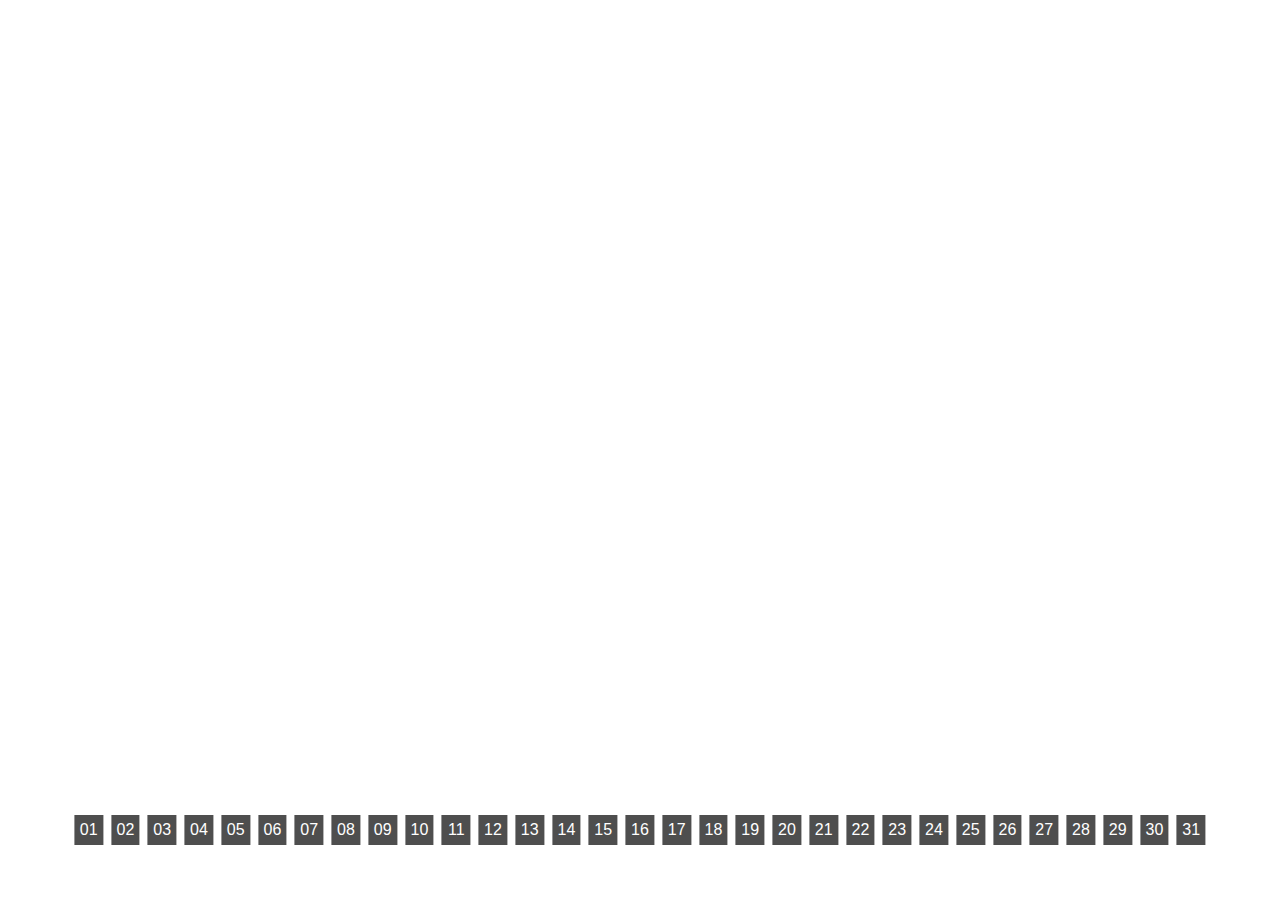
<file: index.html>
<!DOCTYPE html>
<html lang="en">
<head>
<meta charset="UTF-8">
<meta name="viewport" content="width=device-width, initial-scale=1.0">
<title>the contents of my fridge in march 2024</title>
<style>
    body, html {
        margin: 0;
        padding: 0;
        overflow: hidden;
        height: 100%;
    }

    .square {
        position: absolute;
        width: 450px;
        height: 450px;
        filter: opacity(00%); 
    }
    .square img {
        width: 100%;
        height: 100%;
        display: inline-block;
    }
    .circle {
        width: 30px;
        height: 30px;
        cursor: pointer;
        background-color: rgb(78, 78, 78);
        color: rgb(255, 255, 255);
        text-align: center;
        line-height: 30px;
        cursor: pointer;
        font-family: sans-serif;
        margin:4px;
        grid-row:1;
    }
    .circle:hover{
        background-color: rgb(169, 0, 0);
    }
    .dates{
        text-align:center;
        justify-content:center;
        grid-template-rows: 1;
        bottom:2vh;
        position:fixed;
        display: flex;
        width: 89vw;
        height:46px;
        justify-content:center;
        padding:3px;
        position: absolute;
        left: 50%;
        transform: translate(-50%, -50%);
        border-radius:25px;
        align-items: center;
    }
  
</style>
</head>
<body>
    <div id="container"></div>
    <div class="dates">
        <div class="circle" id="circle1" >01</div>
        <div class="circle" id="circle2" >02</div>
        <div class="circle" id="circle3" >03</div>
        <div class="circle" id="circle4" >04</div>
        <div class="circle" id="circle5" >05</div>
        <div class="circle" id="circle6" >06</div>
        <div class="circle" id="circle7" >07</div>
        <div class="circle" id="circle8" >08</div>
        <div class="circle" id="circle9" >09</div>
        <div class="circle" id="circle10" >10</div>
        <div class="circle" id="circle11" >11</div>
        <div class="circle" id="circle12" >12</div>
        <div class="circle" id="circle13" >13</div>
        <div class="circle" id="circle14" >14</div>
        <div class="circle" id="circle15" >15</div>
        <div class="circle" id="circle16" >16</div>
        <div class="circle" id="circle17" >17</div>
        <div class="circle" id="circle18" >18</div>
        <div class="circle" id="circle19" >19</div>
        <div class="circle" id="circle20" >20</div>
        <div class="circle" id="circle21" >21</div>
        <div class="circle" id="circle22" >22</div>
        <div class="circle" id="circle23" >23</div>
        <div class="circle" id="circle24" >24</div>
        <div class="circle" id="circle25" >25</div>
        <div class="circle" id="circle26" >26</div>
        <div class="circle" id="circle27" >27</div>
        <div class="circle" id="circle28" >28</div>
        <div class="circle" id="circle29" >29</div>
        <div class="circle" id="circle30" >30</div>
        <div class="circle" id="circle31" >31</div>
    </div>
    <script>
        // Function to create a random number between min and max
        function randomInRange(min, max) {
            return Math.random() * (max - min) + min;
        }

        // Function to move the squares randomly
        function moveSquares() {
            const squares = document.querySelectorAll('.square');
            squares.forEach(square => {
                const newX = randomInRange(0, window.innerWidth - square.offsetWidth);
                const newY = randomInRange(0, window.innerHeight - square.offsetHeight);
                square.style.transform = `translate(${newX}px, ${newY}px)`;
            });
        }

        // Function to handle hover events on circles
        function handleCircleHover(circleIndex) {
            const squares = document.querySelectorAll('.square');
            squares.forEach((square, index) => {
                if ((circleIndex === 0 && index < 6) ||
                    (circleIndex === 1 && [2,3,4,5].includes(index)) ||
                    (circleIndex === 2 && index >= 4 && index < 9) ||
                    (circleIndex === 3 && index >= 9 && index < 12) ||
                    (circleIndex === 4 && index >= 0 && index < 14) ||
                    (circleIndex === 5 && index >= 14 && index < 17) ||
                    (circleIndex === 6 && index >= 17 && index < 22) ||
                    (circleIndex === 7 && index >= 18 && index < 22) ||
                    (circleIndex === 8 && index >= 18 && index < 25) ||
                    (circleIndex === 9 && index >= 22 && index < 27) ||
                    (circleIndex === 10 && index >= 24 && index < 42) ||
                    (circleIndex === 11 && index >= 35 && index < 42) ||
                    (circleIndex === 12 && index >= 39 && index < 46) ||
                    (circleIndex === 13 && index >= 42 && index < 54) ||
                    (circleIndex === 14 && index >= 44 && index < 54) ||
                    (circleIndex === 15 && index >= 49 && index < 54) ||
                    (circleIndex === 16 && index >= 52 && index < 60) ||
                    (circleIndex === 17 && index >= 24 && index < 42) ||
                    (circleIndex === 18 && index >= 35 && index < 42) ||
                    (circleIndex === 19 && index >= 35 && index < 46) ||
                    (circleIndex === 20 && index >= 35 && index < 54) ||
                    (circleIndex === 21 && index >= 49 && index < 54) ||
                    (circleIndex === 22 && index >= 52 && index < 60) ||
                    (circleIndex === 23 && index >= 24 && index < 42) ||
                    (circleIndex === 24 && index >= 35 && index < 42) ||
                    (circleIndex === 25 && index >= 35 && index < 46) ||
                    (circleIndex === 26 && index >= 35 && index < 54) ||
                    (circleIndex === 27 && index >= 35 && index < 46) ||
                    (circleIndex === 28 && index >= 35 && index < 54) ||
                    (circleIndex === 29 && index >= 35 && index < 75) ||
                    (circleIndex === 30 && index >= 75 && index < 79) ||
                    (circleIndex === 31 && index >= 75)) {
                    square.style.filter = 'none';
                } else {
                    square.style.filter = 'opacity(0%)'; 
                }
            });
        }

        // Create and append squares with photos to the container
        const container = document.getElementById('container');
        const photos = ['svg/apple.svg', 'svg/banana.svg', 'svg/bokchoy.svg', 
                        'svg/cake.svg', 'svg/tomato-1.svg', 'svg/tomato-2.svg',
                        'svg/apple.svg', 'svg/banana.svg', 'svg/bokchoy.svg', 
                        'svg/cake.svg', 'svg/tomato-1.svg', 'svg/tomato-2.svg',
                        'svg/tomato-1.svg', 'svg/tomato-2.svg', 'svg/tomato-1.svg', 
                        'svg/tomato-2.svg', 'svg/bokchoy.svg', 'svg/bokchoy.svg',
                        'svg/bokchoy.svg','svg/bokchoy.svg','svg/bokchoy.svg',
                        'svg/bokchoy.svg','svg/bokchoy.svg','svg/bokchoy.svg',
                        'svg/apple.svg', 'svg/banana.svg', 'svg/bokchoy.svg', 
                        'svg/cake.svg', 'svg/tomato-1.svg', 'svg/tomato-2.svg',
                        'svg/apple.svg', 'svg/banana.svg', 'svg/bokchoy.svg', 
                        'svg/cake.svg', 'svg/tomato-1.svg', 'svg/tomato-2.svg',
                        'svg/tomato-1.svg', 'svg/tomato-2.svg', 'svg/tomato-1.svg', 
                        'svg/tomato-2.svg', 'svg/bokchoy.svg', 'svg/bokchoy.svg',
                        'svg/tomato-2.svg', 'svg/bokchoy.svg', 'svg/bokchoy.svg',
                        'svg/bokchoy.svg','svg/bokchoy.svg','svg/bokchoy.svg',
                        'svg/bokchoy.svg','svg/bokchoy.svg','svg/bokchoy.svg',
                        'svg/apple.svg', 'svg/banana.svg', 'svg/bokchoy.svg',
                        'svg/apple.svg', 'svg/banana.svg', 'svg/bokchoy.svg', 
                        'svg/cake.svg', 'svg/tomato-1.svg', 'svg/tomato-2.svg',
                        'svg/tomato-1.svg', 'svg/tomato-2.svg', 'svg/tomato-1.svg', 
                        'svg/tomato-2.svg', 'svg/bokchoy.svg', 'svg/bokchoy.svg',
                        'svg/apple.svg', 'svg/banana.svg', 'svg/bokchoy.svg', 
                        'svg/cake.svg', 'svg/tomato-1.svg', 'svg/tomato-2.svg',
                        'svg/tomato-1.svg', 'svg/tomato-2.svg', 'svg/tomato-1.svg', 
                        'svg/tomato-2.svg', 'svg/bokchoy.svg', 'svg/bokchoy.svg',
                        'svg/egg-1.svg', 'svg/egg-2.svg', 'svg/egg-3.svg',
                        'svg/egg-4.svg', 'svg/egg-5.svg', 'svg/egg-6.svg',
                        'svg/egg-7.svg', 'svg/egg-8.svg', 'svg/egg-9.svg',
                        'svg/egg-10.svg', 'svg/egg-11.svg', 'svg/egg-12.svg',
                        'svg/napa.svg', 'svg/fish.svg', 'svg/chicken.svg',
                        'svg/chicken.svg', 'svg/chicken.svg', 'svg/soba.svg',
                        'svg/soba.svg', 'svg/soba.svg', 'svg/soba.svg'];
        for (let i = 0; i < 95; i++) {
            const square = document.createElement('div');
            square.classList.add('square');
            const img = document.createElement('img');
            img.src = photos[i];
            square.appendChild(img);
            container.appendChild(square);
        }

        // Move squares every 5 seconds
        moveSquares();
        setInterval(moveSquares, 900000000);

        // Event listeners for circle hover events
        const circle1 = document.getElementById('circle1');
        circle1.addEventListener('mouseenter', () => handleCircleHover(0));

        const circle2 = document.getElementById('circle2');
        circle2.addEventListener('mouseenter', () => handleCircleHover(1));

        const circle3 = document.getElementById('circle3');
        circle3.addEventListener('mouseenter', () => handleCircleHover(2));

        const circle4 = document.getElementById('circle4');
        circle4.addEventListener('mouseenter', () => handleCircleHover(3));

        const circle5 = document.getElementById('circle5');
        circle5.addEventListener('mouseenter', () => handleCircleHover(4));

        const circle6 = document.getElementById('circle6');
        circle6.addEventListener('mouseenter', () => handleCircleHover(5));

        const circle7 = document.getElementById('circle7');
        circle7.addEventListener('mouseenter', () => handleCircleHover(6));

        const circle8 = document.getElementById('circle8');
        circle8.addEventListener('mouseenter', () => handleCircleHover(7));

        const circle9 = document.getElementById('circle9');
        circle9.addEventListener('mouseenter', () => handleCircleHover(8));

        const circle10 = document.getElementById('circle10');
        circle10.addEventListener('mouseenter', () => handleCircleHover(9));

        const circle11 = document.getElementById('circle11');
        circle11.addEventListener('mouseenter', () => handleCircleHover(10));

        const circle12 = document.getElementById('circle12');
        circle12.addEventListener('mouseenter', () => handleCircleHover(11));

        const circle13 = document.getElementById('circle13');
        circle13.addEventListener('mouseenter', () => handleCircleHover(12));

        const circle14 = document.getElementById('circle14');
        circle14.addEventListener('mouseenter', () => handleCircleHover(13));

        const circle15 = document.getElementById('circle15');
        circle15.addEventListener('mouseenter', () => handleCircleHover(14));

        const circle16 = document.getElementById('circle16');
        circle16.addEventListener('mouseenter', () => handleCircleHover(15));

        const circle17 = document.getElementById('circle17');
        circle17.addEventListener('mouseenter', () => handleCircleHover(16));

        const circle18 = document.getElementById('circle18');
        circle18.addEventListener('mouseenter', () => handleCircleHover(17));

        const circle19 = document.getElementById('circle19');
        circle19.addEventListener('mouseenter', () => handleCircleHover(18));

        const circle20 = document.getElementById('circle20');
        circle20.addEventListener('mouseenter', () => handleCircleHover(19));

        const circle21 = document.getElementById('circle21');
        circle21.addEventListener('mouseenter', () => handleCircleHover(20));

        const circle22 = document.getElementById('circle22');
        circle22.addEventListener('mouseenter', () => handleCircleHover(21));

        const circle23 = document.getElementById('circle23');
        circle23.addEventListener('mouseenter', () => handleCircleHover(22));

        const circle24 = document.getElementById('circle24');
        circle24.addEventListener('mouseenter', () => handleCircleHover(16));

        const circle25 = document.getElementById('circle25');
        circle25.addEventListener('mouseenter', () => handleCircleHover(24));

        const circle26 = document.getElementById('circle26');
        circle26.addEventListener('mouseenter', () => handleCircleHover(25));

        const circle27 = document.getElementById('circle27');
        circle27.addEventListener('mouseenter', () => handleCircleHover(26));

        const circle28 = document.getElementById('circle28');
        circle28.addEventListener('mouseenter', () => handleCircleHover(27));

        const circle29 = document.getElementById('circle29');
        circle29.addEventListener('mouseenter', () => handleCircleHover(28));

        const circle30 = document.getElementById('circle30');
        circle30.addEventListener('mouseenter', () => handleCircleHover(29));

        const circle31 = document.getElementById('circle31');
        circle31.addEventListener('mouseenter', () => handleCircleHover(30));


    </script>
</body>
</html>
</file>
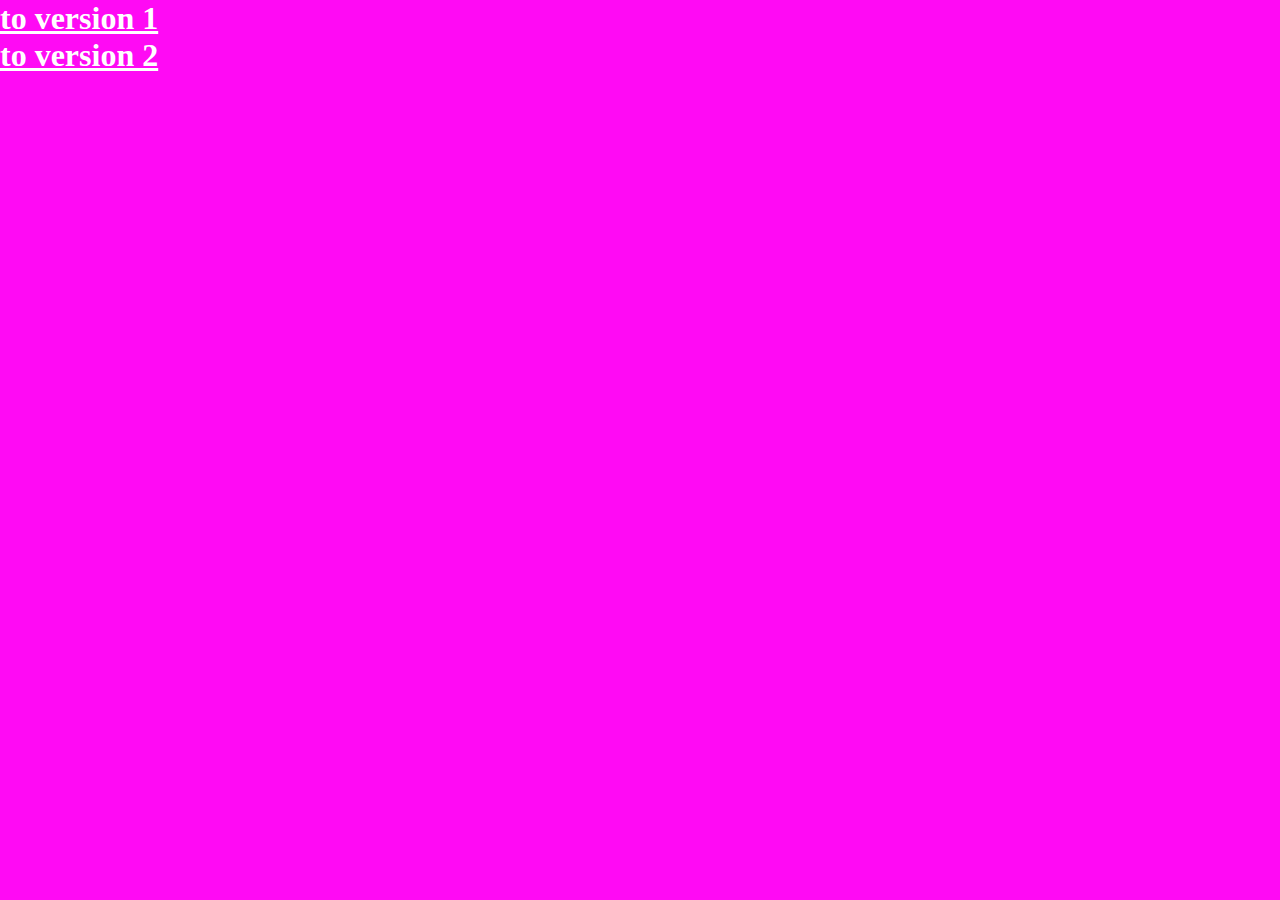
<file: index-old.html>
<!DOCTYPE html>
<html lang="en">
<head>
    <meta charset="UTF-8">
    <meta name="viewport" content="width=device-width, initial-scale=1.0">
    <title>time capsule</title>
    <link rel="stylesheet" href="index.css">
    <style>
        a{
            color:white;
        }
    </style>
</head>
<body>
    <h1>
        <a href="v1.html">to version 1</a><br>
        <a href="v2.html">to version 2</a>
    </h1>

</body>
</html>
</file>
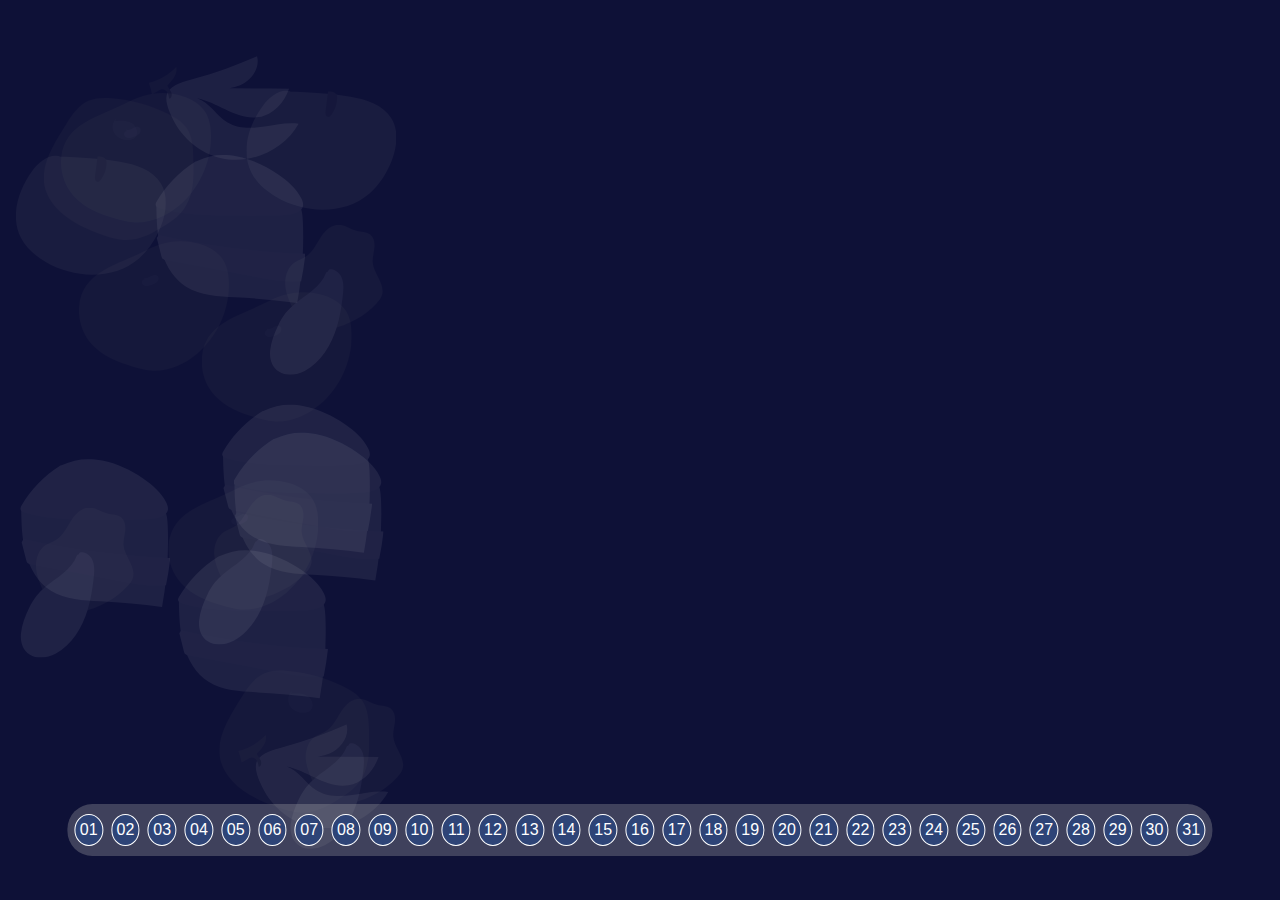
<file: test-1.html>
<!DOCTYPE html>
<html lang="en">
<head>
<meta charset="UTF-8">
<meta name="viewport" content="width=device-width, initial-scale=1.0">
<title>food log</title>
<style>
    body, html {
        margin: 0;
        padding: 0;
        overflow: hidden;
        height: 100%;
        background-color:rgb(14, 17, 55);
    }
    .square {
        position: absolute;
        width: 150px;
        height: 150px;
        transition: transform 5s ease-in-out;
        filter: grayscale(100%) opacity(10%); 
    }
    .square img {
        width: 100%;
        height: 100%;
        display: inline-block;
    }
    .circle {
        width: 30px;
        height: 30px;
        border-radius: 50%;
        border:solid white 1px;
        cursor: pointer;
        background-color: rgb(46, 68, 119);
        color: rgb(255, 255, 255);
        text-align: center;
        line-height: 30px;
        cursor: pointer;
        font-family: sans-serif;
        margin:4px;
        grid-row:1;
    }
    .circle:hover{
        background-color: rgb(99, 109, 154);
    }
    .dates{
        text-align:center;
        justify-content:center;
        grid-template-rows: 1;
        bottom:2vh;
        position:fixed;
        display: flex;
        width: 89vw;
        height:46px;
        justify-content:center;
        background-color: rgba(176, 176, 176, 0.307);
        padding:3px;
        position: absolute;
        left: 50%;
        transform: translate(-50%, -50%);
        border-radius:25px;
        align-items: center;
    }
  
</style>
</head>
<body>
    <div id="container"></div>
    <div class="dates">
        <div class="circle" id="circle1" >01</div>
        <div class="circle" id="circle2" >02</div>
        <div class="circle" id="circle3" >03</div>
        <div class="circle" id="circle4" >04</div>
        <div class="circle" id="circle5" >05</div>
        <div class="circle" id="circle6" >06</div>
        <div class="circle" id="circle7" >07</div>
        <div class="circle" id="circle8" >08</div>
        <div class="circle" id="circle9" >09</div>
        <div class="circle" id="circle10" >10</div>
        <div class="circle" id="circle11" >11</div>
        <div class="circle" id="circle12" >12</div>
        <div class="circle" id="circle13" >13</div>
        <div class="circle" id="circle14" >14</div>
        <div class="circle" id="circle15" >15</div>
        <div class="circle" id="circle16" >16</div>
        <div class="circle" id="circle17" >17</div>
        <div class="circle" id="circle18" >18</div>
        <div class="circle" id="circle19" >19</div>
        <div class="circle" id="circle20" >20</div>
        <div class="circle" id="circle21" >21</div>
        <div class="circle" id="circle22" >22</div>
        <div class="circle" id="circle23" >23</div>
        <div class="circle" id="circle24" >24</div>
        <div class="circle" id="circle25" >25</div>
        <div class="circle" id="circle26" >26</div>
        <div class="circle" id="circle27" >27</div>
        <div class="circle" id="circle28" >28</div>
        <div class="circle" id="circle29" >29</div>
        <div class="circle" id="circle30" >30</div>
        <div class="circle" id="circle31" >31</div>
    </div>
    <script>
        // Function to create a random number between min and max
        function randomInRange(min, max) {
            return Math.random() * (max - min) + min;
        }

        // Function to move the squares randomly
        function moveSquares() {
            const squares = document.querySelectorAll('.square');
            const minY = 25; // 25px below the top of the page
            const maxWidth = window.innerWidth / 3; // Set maximum width to one-third of the page

            squares.forEach(square => {
                const newX = randomInRange(0, maxWidth - square.offsetWidth); // Adjust the maximum X coordinate
                const newY = randomInRange(0, window.innerHeight - square.offsetHeight);
                square.style.transform = `translate(${newX}px, ${newY}px)`;
            });
        }

        // Function to handle hover events on circles
        function handleCircleHover(circleIndex) {
            const squares = document.querySelectorAll('.square');
            squares.forEach((square, index) => {
                if ((circleIndex === 0 && index < 3) ||
                    (circleIndex === 1 && index >= 3 && index < 6) ||
                    (circleIndex === 2 && index >= 6 && index < 9) ||
                    (circleIndex === 3 && index >= 9 && index < 12) ||
                    (circleIndex === 4 && index >= 12 && index < 14) ||
                    (circleIndex === 5 && index >= 14 && index < 17) ||
                    (circleIndex === 6 && index >= 17)) {
                    square.style.filter = 'none';
                } else {
                    square.style.filter = 'grayscale(100%) opacity(20%)'; 
                }
            });
        }

        // Create and append squares with photos to the container
        const container = document.getElementById('container');
        const photos = ['svg/timecapsule-02.svg', 'svg/timecapsule-03.svg', 'svg/timecapsule-04.svg', 
                        'svg/timecapsule-05.svg', 'svg/timecapsule-06.svg', 'svg/timecapsule-07.svg', 
                        'svg/timecapsule-02.svg', 'svg/timecapsule-03.svg', 'svg/timecapsule-04.svg', 
                        'svg/timecapsule-02.svg', 'svg/timecapsule-03.svg', 'svg/timecapsule-04.svg',
                        'svg/timecapsule-02.svg', 'svg/timecapsule-03.svg', 'svg/timecapsule-04.svg',
                        'svg/timecapsule-02.svg', 'svg/timecapsule-06.svg', 'svg/timecapsule-07.svg','svg/timecapsule-05.svg'];
        for (let i = 0; i < 19; i++) {
            const square = document.createElement('div');
            square.classList.add('square');
            const img = document.createElement('img');
            img.src = photos[i];
            square.appendChild(img);
            container.appendChild(square);
        }

        // Move squares every 5 seconds
        moveSquares();
        setInterval(moveSquares, 5000);

        // Event listeners for circle hover events
        const circle1 = document.getElementById('circle1');
        circle1.addEventListener('mouseenter', () => handleCircleHover(0));
        circle1.addEventListener('mouseleave', () => handleCircleHover(-1));

        const circle2 = document.getElementById('circle2');
        circle2.addEventListener('mouseenter', () => handleCircleHover(1));
        circle2.addEventListener('mouseleave', () => handleCircleHover(-1));

        const circle3 = document.getElementById('circle3');
        circle3.addEventListener('mouseenter', () => handleCircleHover(2));
        circle3.addEventListener('mouseleave', () => handleCircleHover(-1));

        const circle4 = document.getElementById('circle4');
        circle4.addEventListener('mouseenter', () => handleCircleHover(3));
        circle4.addEventListener('mouseleave', () => handleCircleHover(-1));

        const circle5 = document.getElementById('circle5');
        circle5.addEventListener('mouseenter', () => handleCircleHover(4));
        circle5.addEventListener('mouseleave', () => handleCircleHover(-1));

        const circle6 = document.getElementById('circle6');
        circle6.addEventListener('mouseenter', () => handleCircleHover(5));
        circle6.addEventListener('mouseleave', () => handleCircleHover(-1));

        const circle7 = document.getElementById('circle7');
        circle7.addEventListener('mouseenter', () => handleCircleHover(6));
        circle7.addEventListener('mouseleave', () => handleCircleHover(-1));
    </script>
</body>
</html>
</file>
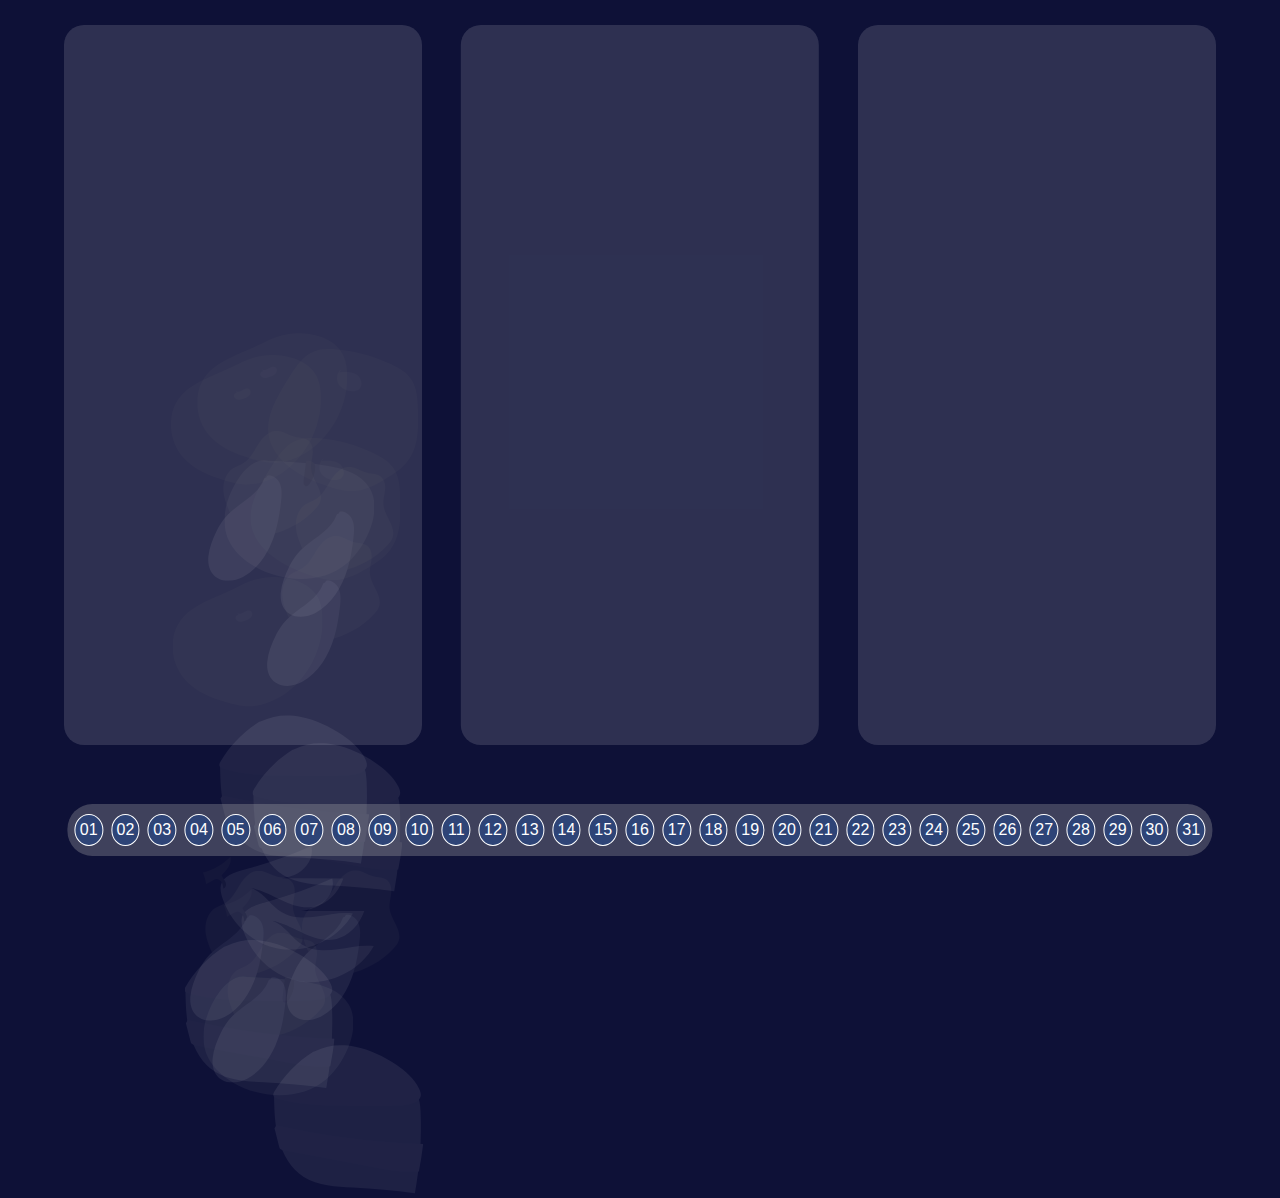
<file: test-2.html>
<!DOCTYPE html>
<html lang="en">
<head>
<meta charset="UTF-8">
<meta name="viewport" content="width=device-width, initial-scale=1.0">
<title>food log</title>
<style>
    body, html {
        margin: 0;
        padding: 0;
        overflow: hidden;
        height: 100%;
        background-color:rgb(14, 17, 55);
    }
    #container {
        position: absolute;
        left: 5vw;
        top:25px;
        display: flex;
        justify-content: center;
        align-items: center;
        width: 28%; /* Adjust to 20% of page width */
        height: 80%; /* Full height */
        background-color: rgba(255, 255, 255, 0.133);
        border-radius: 20px;

    }
    #container2 {
        position: absolute;
        left: 50%;
        transform: translate(-50%, 0);
        display: flex;
        justify-content: center;
        align-items: center;
        width: 28%; /* Adjust to 20% of page width */
        height: 80%; /* Full height */
        top:25px;
        background-color: rgba(255, 255, 255, 0.133);
        border-radius: 20px;

    }
    #container3 {
        position: absolute;
        right: 5vw;
        top:25px;
        display: flex;
        justify-content: center;
        align-items: center;
        width: 28%; /* Adjust to 20% of page width */
        height: 80%; /* Full height */
        background-color: rgba(255, 255, 255, 0.133);
        border-radius: 20px;
    }
    .square {
        position: absolute;
        width: 150px;
        height: 150px;
        transition: transform 5s ease-in-out;
        filter: grayscale(100%) opacity(10%); 
    }
    .square img {
        width: 100%;
        height: 100%;
        display: inline-block;
    }
    .circle {
        width: 30px;
        height: 30px;
        border-radius: 50%;
        border:solid white 1px;
        cursor: pointer;
        background-color: rgb(46, 68, 119);
        color: rgb(255, 255, 255);
        text-align: center;
        line-height: 30px;
        cursor: pointer;
        font-family: sans-serif;
        margin:4px;
        grid-row:1;
    }
    .circle:hover{
        background-color: rgb(99, 109, 154);
    }
    .dates{
        text-align:center;
        justify-content:center;
        grid-template-rows: 1;
        bottom:2vh;
        position:fixed;
        display: flex;
        width: 89vw;
        height:46px;
        background-color: rgba(176, 176, 176, 0.307);
        padding:3px;
        position: absolute;
        left: 50%;
        transform: translate(-50%, -50%);
        border-radius:25px;
        align-items: center;
    }
  
</style>
</head>
<body>
    <div class="container" id="container"></div>
    <div class="container" id="container2"></div>
    <div class="container" id="container3"></div>

    <div class="dates">
        <div class="circle" id="circle1" >01</div>
        <div class="circle" id="circle2" >02</div>
        <div class="circle" id="circle3" >03</div>
        <div class="circle" id="circle4" >04</div>
        <div class="circle" id="circle5" >05</div>
        <div class="circle" id="circle6" >06</div>
        <div class="circle" id="circle7" >07</div>
        <div class="circle" id="circle8" >08</div>
        <div class="circle" id="circle9" >09</div>
        <div class="circle" id="circle10" >10</div>
        <div class="circle" id="circle11" >11</div>
        <div class="circle" id="circle12" >12</div>
        <div class="circle" id="circle13" >13</div>
        <div class="circle" id="circle14" >14</div>
        <div class="circle" id="circle15" >15</div>
        <div class="circle" id="circle16" >16</div>
        <div class="circle" id="circle17" >17</div>
        <div class="circle" id="circle18" >18</div>
        <div class="circle" id="circle19" >19</div>
        <div class="circle" id="circle20" >20</div>
        <div class="circle" id="circle21" >21</div>
        <div class="circle" id="circle22" >22</div>
        <div class="circle" id="circle23" >23</div>
        <div class="circle" id="circle24" >24</div>
        <div class="circle" id="circle25" >25</div>
        <div class="circle" id="circle26" >26</div>
        <div class="circle" id="circle27" >27</div>
        <div class="circle" id="circle28" >28</div>
        <div class="circle" id="circle29" >29</div>
        <div class="circle" id="circle30" >30</div>
        <div class="circle" id="circle31" >31</div>
    </div>
    <script>
        // Function to create a random number between min and max
function randomInRange(min, max) {
    return Math.random() * (max - min) + min;
}

// Function to move the squares randomly within specified bounds
function moveSquares(containerId, maxWidth) {
    const squares = document.querySelectorAll(`#${containerId} .square`);
    const minY = 25; // 25px below the top of the page
    const maxHeight = window.innerHeight - squares[0].offsetHeight;
    

    squares.forEach(square => {
        const newX = randomInRange(0, maxWidth - square.offsetWidth);
        const newY = randomInRange(0, maxHeight);
        square.style.transform = `translate(${newX}px, ${newY}px)`;
    });
}

// Create and append squares with photos to the container
function createSquares(containerId, photos, count) {
    const container = document.getElementById(containerId);
    const maxWidth = window.innerWidth * 0.2; // 20% of page width

    for (let i = 0; i < count; i++) {
        const square = document.createElement('div');
        square.classList.add('square');
        const img = document.createElement('img');
        img.src = photos[Math.floor(Math.random() * photos.length)];
        square.appendChild(img);
        container.appendChild(square);
    }

    // Move squares initially and set interval for continuous movement
    moveSquares(containerId, maxWidth);
    setInterval(() => moveSquares(containerId, maxWidth), 5000);
}

// Call createSquares function for both sets of squares
const photos1 = ['svg/timecapsule-02.svg', 'svg/timecapsule-03.svg', 'svg/timecapsule-04.svg', 
                'svg/timecapsule-05.svg', 'svg/timecapsule-06.svg', 'svg/timecapsule-07.svg', 
                'svg/timecapsule-02.svg', 'svg/timecapsule-03.svg', 'svg/timecapsule-04.svg', 
                'svg/timecapsule-02.svg', 'svg/timecapsule-03.svg', 'svg/timecapsule-04.svg',
                'svg/timecapsule-02.svg', 'svg/timecapsule-03.svg', 'svg/timecapsule-04.svg',
                'svg/timecapsule-02.svg', 'svg/timecapsule-06.svg', 'svg/timecapsule-07.svg','svg/timecapsule-05.svg'];

const photos2 = ['svg/timecapsule-02.svg', 'svg/timecapsule-03.svg', 'svg/timecapsule-04.svg', 
                'svg/timecapsule-05.svg', 'svg/timecapsule-06.svg', 'svg/timecapsule-07.svg', 
                'svg/timecapsule-02.svg', 'svg/timecapsule-03.svg', 'svg/timecapsule-04.svg', 
                'svg/timecapsule-02.svg', 'svg/timecapsule-03.svg', 'svg/timecapsule-04.svg',
                'svg/timecapsule-02.svg', 'svg/timecapsule-03.svg', 'svg/timecapsule-04.svg',
                'svg/timecapsule-02.svg', 'svg/timecapsule-06.svg', 'svg/timecapsule-07.svg','svg/timecapsule-05.svg'];

createSquares('container', photos1, 19); // First set of squares
createSquares('smallContainer', photos2, 15); // Second set of squares

        // Move squares every 5 seconds
        moveSquares();
        setInterval(moveSquares, 5000);

        // Event listeners for circle hover events
        const circle1 = document.getElementById('circle1');
        circle1.addEventListener('mouseenter', () => handleCircleHover(0));
        circle1.addEventListener('mouseleave', () => handleCircleHover(-1));

        const circle2 = document.getElementById('circle2');
        circle2.addEventListener('mouseenter', () => handleCircleHover(1));
        circle2.addEventListener('mouseleave', () => handleCircleHover(-1));

        const circle3 = document.getElementById('circle3');
        circle3.addEventListener('mouseenter', () => handleCircleHover(2));
        circle3.addEventListener('mouseleave', () => handleCircleHover(-1));

        const circle4 = document.getElementById('circle4');
        circle4.addEventListener('mouseenter', () => handleCircleHover(3));
        circle4.addEventListener('mouseleave', () => handleCircleHover(-1));

        const circle5 = document.getElementById('circle5');
        circle5.addEventListener('mouseenter', () => handleCircleHover(4));
        circle5.addEventListener('mouseleave', () => handleCircleHover(-1));

        const circle6 = document.getElementById('circle6');
        circle6.addEventListener('mouseenter', () => handleCircleHover(5));
        circle6.addEventListener('mouseleave', () => handleCircleHover(-1));

        const circle7 = document.getElementById('circle7');
        circle7.addEventListener('mouseenter', () => handleCircleHover(6));
        circle7.addEventListener('mouseleave', () => handleCircleHover(-1));
    </script>
</body>
</html>
</file>
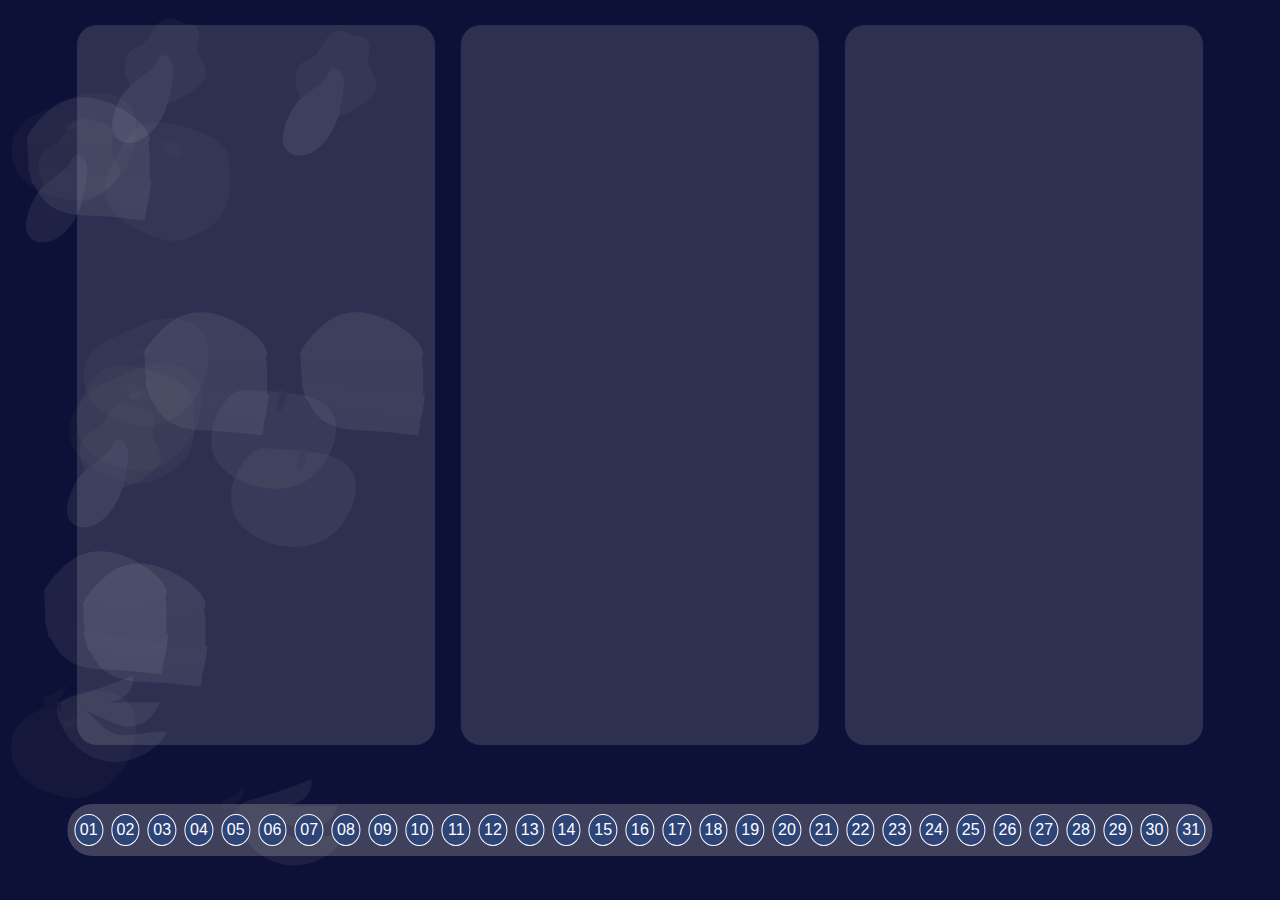
<file: test-4.html>
<!DOCTYPE html>
<html lang="en">
<head>
<meta charset="UTF-8">
<meta name="viewport" content="width=device-width, initial-scale=1.0">
<title>food log</title>
<style>
    body, html {
        margin: 0;
        padding: 0;
        overflow: hidden;
        height: 100%;
        background-color:rgb(14, 17, 55);
    }
    #container1 {
        position: absolute;
        left: 6vw;
        top:25px;
        display: flex;
        width: 28%; /* Adjust to 20% of page width */
        height: 80%; /* Full height */
        background-color: rgba(255, 255, 255, 0.133);
        border-radius: 20px;

    }
    #container2 {
        position: absolute;
        left: 50%;
        transform: translate(-50%, 0);
        display: flex;
        justify-content: center;
        align-items: center;
        width: 28%; /* Adjust to 20% of page width */
        height: 80%; /* Full height */
        top:25px;
        background-color: rgba(255, 255, 255, 0.133);
        border-radius: 20px;

    }
    #container3 {
        position: absolute;
        right:6vw;
        top:25px;
        display: flex;
        justify-content: center;
        align-items: center;
        width: 28%; /* Adjust to 20% of page width */
        height: 80%; /* Full height */
        background-color: rgba(255, 255, 255, 0.133);
        border-radius: 20px;
    }
    .square {
        position: absolute;
        width: 125px;
        height: 125px;
        transition: transform 5s ease-in-out;
        filter: grayscale(100%) opacity(10%); 
    }
    .square img {
        width: 100%;
        height: 100%;
        display: inline-block;
    }
    .circle {
        width: 30px;
        height: 30px;
        border-radius: 50%;
        border:solid white 1px;
        cursor: pointer;
        background-color: rgb(46, 68, 119);
        color: rgb(255, 255, 255);
        text-align: center;
        line-height: 30px;
        cursor: pointer;
        font-family: sans-serif;
        margin:4px;
        grid-row:1;
    }
    .circle:hover{
        background-color: rgb(99, 109, 154);
    }
    .dates{
        text-align:center;
        justify-content:center;
        grid-template-rows: 1;
        bottom:2vh;
        position:fixed;
        display: flex;
        width: 89vw;
        height:46px;
        justify-content:center;
        background-color: rgba(176, 176, 176, 0.307);
        padding:3px;
        position: absolute;
        left: 50%;
        transform: translate(-50%, -50%);
        border-radius:25px;
        align-items: center;
    }
  
</style>
</head>
<body>
    <div id="container"></div>
    <div class="container" id="container1"></div>
    <div class="container" id="container2"></div>
    <div class="container" id="container3"></div>
    <div class="dates">
        <div class="circle" id="circle1" >01</div>
        <div class="circle" id="circle2" >02</div>
        <div class="circle" id="circle3" >03</div>
        <div class="circle" id="circle4" >04</div>
        <div class="circle" id="circle5" >05</div>
        <div class="circle" id="circle6" >06</div>
        <div class="circle" id="circle7" >07</div>
        <div class="circle" id="circle8" >08</div>
        <div class="circle" id="circle9" >09</div>
        <div class="circle" id="circle10" >10</div>
        <div class="circle" id="circle11" >11</div>
        <div class="circle" id="circle12" >12</div>
        <div class="circle" id="circle13" >13</div>
        <div class="circle" id="circle14" >14</div>
        <div class="circle" id="circle15" >15</div>
        <div class="circle" id="circle16" >16</div>
        <div class="circle" id="circle17" >17</div>
        <div class="circle" id="circle18" >18</div>
        <div class="circle" id="circle19" >19</div>
        <div class="circle" id="circle20" >20</div>
        <div class="circle" id="circle21" >21</div>
        <div class="circle" id="circle22" >22</div>
        <div class="circle" id="circle23" >23</div>
        <div class="circle" id="circle24" >24</div>
        <div class="circle" id="circle25" >25</div>
        <div class="circle" id="circle26" >26</div>
        <div class="circle" id="circle27" >27</div>
        <div class="circle" id="circle28" >28</div>
        <div class="circle" id="circle29" >29</div>
        <div class="circle" id="circle30" >30</div>
        <div class="circle" id="circle31" >31</div>
    </div>
    <script>
        // Function to create a random number between min and max
        function randomInRange(min, max) {
            return Math.random() * (max - min) + min;
        }

        // Function to move the squares randomly
        function moveSquares() {
            const squares = document.querySelectorAll('.square');
            const minY = 25; // 25px below the top of the page
            const maxWidth = window.innerWidth / 3; // Set maximum width to one-third of the page

            squares.forEach(square => {
                const newX = randomInRange(0, maxWidth - square.offsetWidth); // Adjust the maximum X coordinate
                const newY = randomInRange(0, window.innerHeight - square.offsetHeight);
                square.style.transform = `translate(${newX}px, ${newY}px)`;
            });
        }

        // Function to handle hover events on circles
        function handleCircleHover(circleIndex) {
            const squares = document.querySelectorAll('.square');
            squares.forEach((square, index) => {
                if ((circleIndex === 0 && index < 3) ||
                    (circleIndex === 1 && index >= 3 && index < 6) ||
                    (circleIndex === 2 && index >= 6 && index < 9) ||
                    (circleIndex === 3 && index >= 9 && index < 12) ||
                    (circleIndex === 4 && index >= 12 && index < 14) ||
                    (circleIndex === 5 && index >= 14 && index < 17) ||
                    (circleIndex === 6 && index >= 17)) {
                    square.style.filter = 'none';
                } else {
                    square.style.filter = 'grayscale(100%) opacity(20%)'; 
                }
            });
        }

        // Create and append squares with photos to the container
        const container = document.getElementById('container');
        const photos = ['svg/timecapsule-02.svg', 'svg/timecapsule-03.svg', 'svg/timecapsule-04.svg', 
                        'svg/timecapsule-05.svg', 'svg/timecapsule-06.svg', 'svg/timecapsule-07.svg', 
                        'svg/timecapsule-02.svg', 'svg/timecapsule-03.svg', 'svg/timecapsule-04.svg', 
                        'svg/timecapsule-02.svg', 'svg/timecapsule-03.svg', 'svg/timecapsule-04.svg',
                        'svg/timecapsule-02.svg', 'svg/timecapsule-03.svg', 'svg/timecapsule-04.svg',
                        'svg/timecapsule-02.svg', 'svg/timecapsule-06.svg', 'svg/timecapsule-07.svg','svg/timecapsule-05.svg'];
        for (let i = 0; i < 19; i++) {
            const square = document.createElement('div');
            square.classList.add('square');
            const img = document.createElement('img');
            img.src = photos[i];
            square.appendChild(img);
            container.appendChild(square);
        }

        // Move squares every 5 seconds
        moveSquares();
        setInterval(moveSquares, 5000);

        // Event listeners for circle hover events
        const circle1 = document.getElementById('circle1');
        circle1.addEventListener('mouseenter', () => handleCircleHover(0));
        circle1.addEventListener('mouseleave', () => handleCircleHover(-1));

        const circle2 = document.getElementById('circle2');
        circle2.addEventListener('mouseenter', () => handleCircleHover(1));
        circle2.addEventListener('mouseleave', () => handleCircleHover(-1));

        const circle3 = document.getElementById('circle3');
        circle3.addEventListener('mouseenter', () => handleCircleHover(2));
        circle3.addEventListener('mouseleave', () => handleCircleHover(-1));

        const circle4 = document.getElementById('circle4');
        circle4.addEventListener('mouseenter', () => handleCircleHover(3));
        circle4.addEventListener('mouseleave', () => handleCircleHover(-1));

        const circle5 = document.getElementById('circle5');
        circle5.addEventListener('mouseenter', () => handleCircleHover(4));
        circle5.addEventListener('mouseleave', () => handleCircleHover(-1));

        const circle6 = document.getElementById('circle6');
        circle6.addEventListener('mouseenter', () => handleCircleHover(5));
        circle6.addEventListener('mouseleave', () => handleCircleHover(-1));

        const circle7 = document.getElementById('circle7');
        circle7.addEventListener('mouseenter', () => handleCircleHover(6));
        circle7.addEventListener('mouseleave', () => handleCircleHover(-1));
    </script>
</body>
</html>
</file>
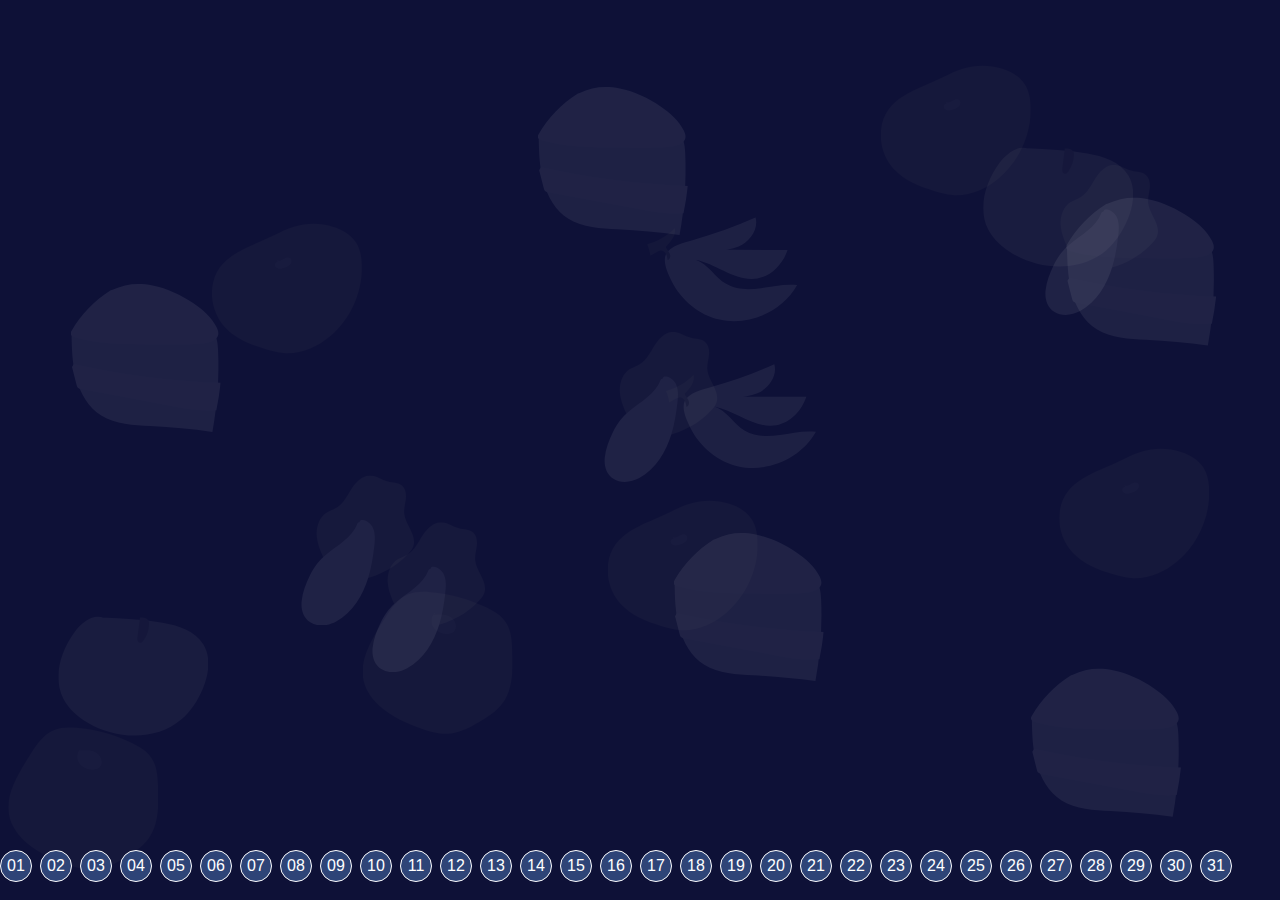
<file: v1.html>
<!DOCTYPE html>
<html lang="en">
<head>
<meta charset="UTF-8">
<meta name="viewport" content="width=device-width, initial-scale=1.0">
<title>food log</title>
<style>
    body, html {
        margin: 0;
        padding: 0;
        overflow: hidden;
        height: 100%;
        background-color:rgb(14, 17, 55);
    }
    .square {
        position: absolute;
        width: 150px;
        height: 150px;
        transition: transform 5s ease-in-out;
        filter: grayscale(100%) opacity(10%); 
    }
    .square img {
        width: 100%;
        height: 100%;
        display: inline-block;
    }
    .circle {
        position: absolute;
        width: 30px;
        height: 30px;
        border-radius: 50%;
        border:solid white 1px;
        cursor: pointer;
        background-color: rgb(46, 68, 119);
        color: rgb(255, 255, 255);
        text-align: center;
        line-height: 30px;
        cursor: pointer;
        bottom:2vh;
        font-family: sans-serif;
    }
    .circle:hover{
        background-color: rgb(99, 109, 154);
    }
  
</style>
</head>
<body>
    <div id="container"></div>
        <div class="circle" id="circle1" >01</div>
        <div class="circle" id="circle2" style="left: 40px;">02</div>
        <div class="circle" id="circle3" style="left: 80px;">03</div>
        <div class="circle" id="circle4" style="left: 120px;">04</div>
        <div class="circle" id="circle5" style="left: 160px;">05</div>
        <div class="circle" id="circle6" style="left: 200px;">06</div>
        <div class="circle" id="circle7" style="left: 240px;">07</div>
        <div class="circle" id="circle8" style="left: 280px;">08</div>
        <div class="circle" id="circle9" style="left: 320px;">09</div>
        <div class="circle" id="circle10" style="left: 360px;">10</div>
        <div class="circle" id="circle11" style="left: 400px;">11</div>
        <div class="circle" id="circle12" style="left: 440px;">12</div>
        <div class="circle" id="circle13" style="left: 480px;">13</div>
        <div class="circle" id="circle14" style="left: 520px;">14</div>
        <div class="circle" id="circle15" style="left: 560px;">15</div>
        <div class="circle" id="circle16" style="left: 600px;">16</div>
        <div class="circle" id="circle17" style="left: 640px;">17</div>
        <div class="circle" id="circle18" style="left: 680px;">18</div>
        <div class="circle" id="circle19" style="left: 720px;">19</div>
        <div class="circle" id="circle20" style="left: 760px;">20</div>
        <div class="circle" id="circle21" style="left: 800px;">21</div>
        <div class="circle" id="circle22" style="left: 840px;">22</div>
        <div class="circle" id="circle23" style="left: 880px;">23</div>
        <div class="circle" id="circle24" style="left: 920px;">24</div>
        <div class="circle" id="circle25" style="left: 960px;">25</div>
        <div class="circle" id="circle26" style="left: 1000px;">26</div>
        <div class="circle" id="circle27" style="left: 1040px;">27</div>
        <div class="circle" id="circle28" style="left: 1080px;">28</div>
        <div class="circle" id="circle29" style="left: 1120px;">29</div>
        <div class="circle" id="circle30" style="left: 1160px;">30</div>
        <div class="circle" id="circle31" style="left: 1200px;">31</div>

    <script>
        // Function to create a random number between min and max
        function randomInRange(min, max) {
            return Math.random() * (max - min) + min;
        }

        // Function to move the squares randomly
        function moveSquares() {
            const squares = document.querySelectorAll('.square');
            squares.forEach(square => {
                const newX = randomInRange(0, window.innerWidth - square.offsetWidth);
                const newY = randomInRange(0, window.innerHeight - square.offsetHeight);
                square.style.transform = `translate(${newX}px, ${newY}px)`;
            });
        }

        // Function to handle hover events on circles
        function handleCircleHover(circleIndex) {
            const squares = document.querySelectorAll('.square');
            squares.forEach((square, index) => {
                if ((circleIndex === 0 && index < 3) ||
                    (circleIndex === 1 && index >= 3 && index < 6) ||
                    (circleIndex === 2 && index >= 6 && index < 9) ||
                    (circleIndex === 3 && index >= 9 && index < 12) ||
                    (circleIndex === 4 && index >= 12 && index < 14) ||
                    (circleIndex === 5 && index >= 14 && index < 17) ||
                    (circleIndex === 6 && index >= 17)) {
                    square.style.filter = 'none';
                } else {
                    square.style.filter = 'grayscale(100%) opacity(20%)'; 
                }
            });
        }

        // Create and append squares with photos to the container
        const container = document.getElementById('container');
        const photos = ['svg/timecapsule-02.svg', 'svg/timecapsule-03.svg', 'svg/timecapsule-04.svg', 
                        'svg/timecapsule-05.svg', 'svg/timecapsule-06.svg', 'svg/timecapsule-07.svg', 
                        'svg/timecapsule-02.svg', 'svg/timecapsule-03.svg', 'svg/timecapsule-04.svg', 
                        'svg/timecapsule-02.svg', 'svg/timecapsule-03.svg', 'svg/timecapsule-04.svg',
                        'svg/timecapsule-02.svg', 'svg/timecapsule-03.svg', 'svg/timecapsule-04.svg',
                        'svg/timecapsule-02.svg', 'svg/timecapsule-06.svg', 'svg/timecapsule-07.svg','svg/timecapsule-05.svg'];
        for (let i = 0; i < 19; i++) {
            const square = document.createElement('div');
            square.classList.add('square');
            const img = document.createElement('img');
            img.src = photos[i];
            square.appendChild(img);
            container.appendChild(square);
        }

        // Move squares every 5 seconds
        moveSquares();
        setInterval(moveSquares, 5000);

        // Event listeners for circle hover events
        const circle1 = document.getElementById('circle1');
        circle1.addEventListener('mouseenter', () => handleCircleHover(0));
        circle1.addEventListener('mouseleave', () => handleCircleHover(-1));

        const circle2 = document.getElementById('circle2');
        circle2.addEventListener('mouseenter', () => handleCircleHover(1));
        circle2.addEventListener('mouseleave', () => handleCircleHover(-1));

        const circle3 = document.getElementById('circle3');
        circle3.addEventListener('mouseenter', () => handleCircleHover(2));
        circle3.addEventListener('mouseleave', () => handleCircleHover(-1));

        const circle4 = document.getElementById('circle4');
        circle4.addEventListener('mouseenter', () => handleCircleHover(3));
        circle4.addEventListener('mouseleave', () => handleCircleHover(-1));

        const circle5 = document.getElementById('circle5');
        circle5.addEventListener('mouseenter', () => handleCircleHover(4));
        circle5.addEventListener('mouseleave', () => handleCircleHover(-1));

        const circle6 = document.getElementById('circle6');
        circle6.addEventListener('mouseenter', () => handleCircleHover(5));
        circle6.addEventListener('mouseleave', () => handleCircleHover(-1));

        const circle7 = document.getElementById('circle7');
        circle7.addEventListener('mouseenter', () => handleCircleHover(6));
        circle7.addEventListener('mouseleave', () => handleCircleHover(-1));
    </script>
</body>
</html>
</file>
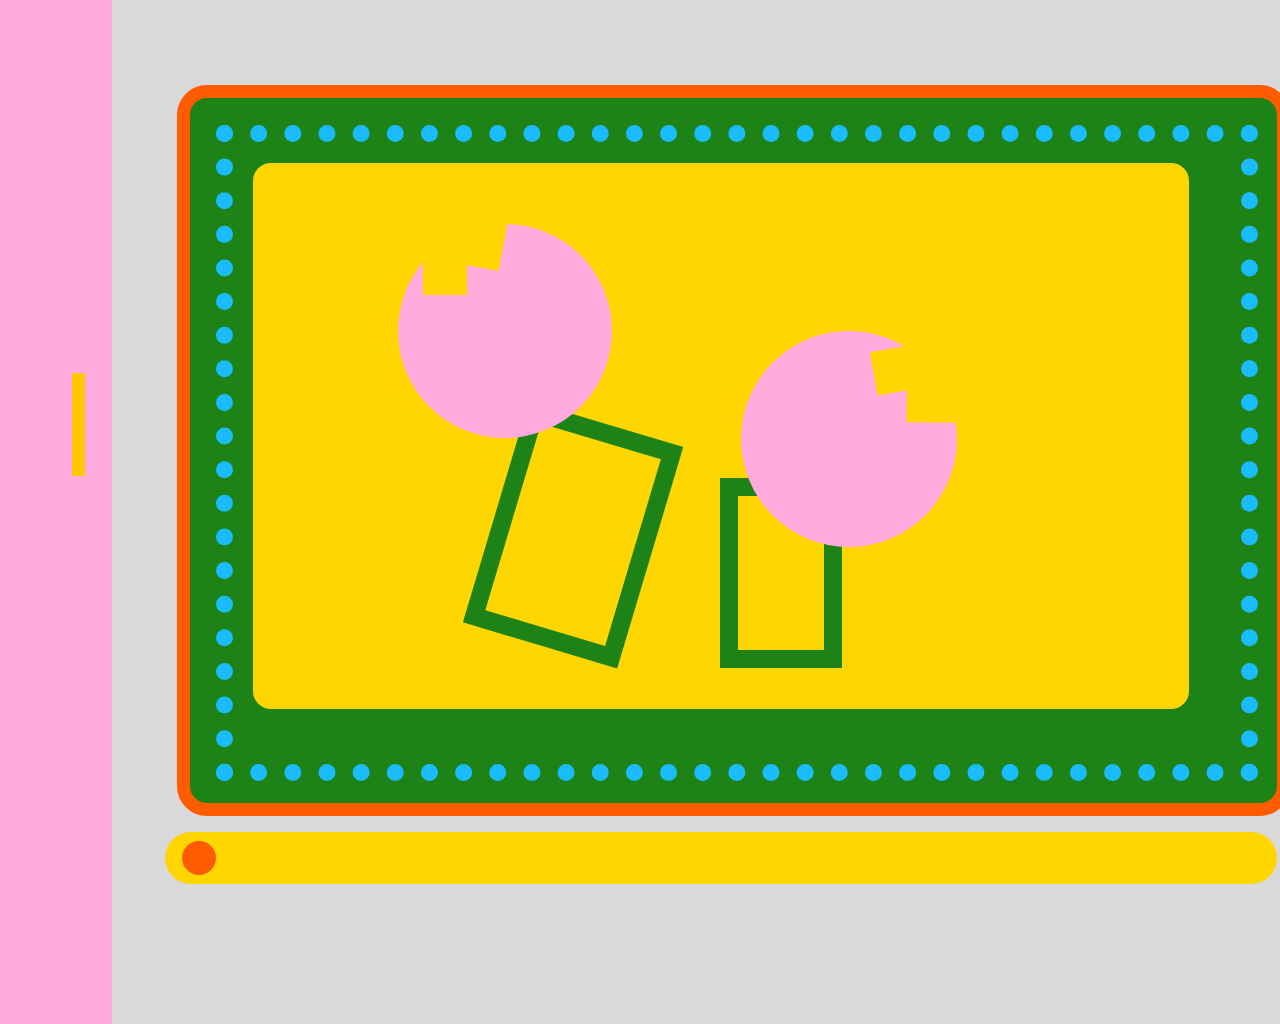
<file: v2.html>
<!DOCTYPE html>
<html lang="en">
 <head>
  <meta charset="utf-8"/>
  <meta content="initial-scale=1, width=device-width" name="viewport"/>
  <title>roses</title>
  
  </script>
  <script>
   
  </script>
  <style>
   html,body{margin:0;padding:0;border:0;}
   </style>
 
 </head>
 <body>
    <div style="width: 100%; height: 100%; position: relative; background: white">
        <div style="width: 1440px; height: 1024px; left: 0px; top: 0px; position: absolute; background: white"></div>
        <div style="width: 1440px; height: 1024px; left: 0px; top: 0px; position: absolute; background: #D9D9D9"></div>
        <div style="width: 112px; height: 1024px; left: 0px; top: 0px; position: absolute; background: #FFA9DD"></div>
        <div style="width: 112px; height: 1024px; left: 1329px; top: 0px; position: absolute; background: #FFA9DD"></div>
        <div style="width: 1087px; height: 705px; left: 177px; top: 85px; position: absolute; background: #1E8316; border-radius: 30px; border: 13px #FF5C00 solid"></div>
        <div style="width: 936px; height: 546px; left: 253px; top: 163px; position: absolute; background: #FFD600; border-radius: 18px"></div>
        <div style="width: 13px; height: 103px; left: 72px; top: 373px; position: absolute; background: #FFC700"></div>
        <div style="width: 1008px; height: 622px; left: 216px; top: 125px; position: absolute; border: 17px #1ABCFE dotted"></div>
        <div style="width: 125.41px; height: 194.86px; left: 528.76px; top: 401px; position: absolute; transform: rotate(16.63deg); transform-origin: 0 0; border: 18px #1E8316 solid"></div>
        <div style="width: 86.08px; height: 153.94px; left: 719.92px; top: 478.06px; position: absolute; border: 18px #1E8316 solid"></div>
        <div style="width: 214px; height: 214px; left: 398px; top: 224px; position: absolute; background: #FFA9DD; border-radius: 9999px"></div>
        <div style="width: 44px; height: 64px; left: 423px; top: 231px; position: absolute; background: #FFD600"></div>
        <div style="width: 44.05px; height: 64.21px; left: 466.94px; top: 200px; position: absolute; transform: rotate(10.59deg); transform-origin: 0 0; background: #FFD600"></div>
        <div style="width: 216px; height: 216px; left: 741px; top: 331px; position: absolute; background: #FFA9DD; border-radius: 9999px"></div>
        <div style="width: 44.45px; height: 64.79px; left: 934.01px; top: 340.58px; position: absolute; transform: rotate(80.08deg); transform-origin: 0 0; background: #FFD600"></div>
        <div style="width: 44.45px; height: 64.79px; left: 972.43px; top: 379.21px; position: absolute; transform: rotate(90.67deg); transform-origin: 0 0; background: #FFD600"></div>
        <div style="width: 1112px; height: 52px; left: 165px; top: 832px; position: absolute; background: #FFD600; border-radius: 40px"></div>
        <div style="width: 34px; height: 34px; left: 182px; top: 841px; position: absolute; background: #FF5C00; border-radius: 9999px"></div>
        <div style="width: 13px; height: 103px; left: 1366px; top: 373px; position: absolute; transform: rotate(180deg); transform-origin: 0 0; background: #FFC700"></div>
    </div>
 </body>
</html>
</file>
<file: index.css>
*{
    margin:0;
}
body{
    background-color: #ff0af4;
}
</file>
